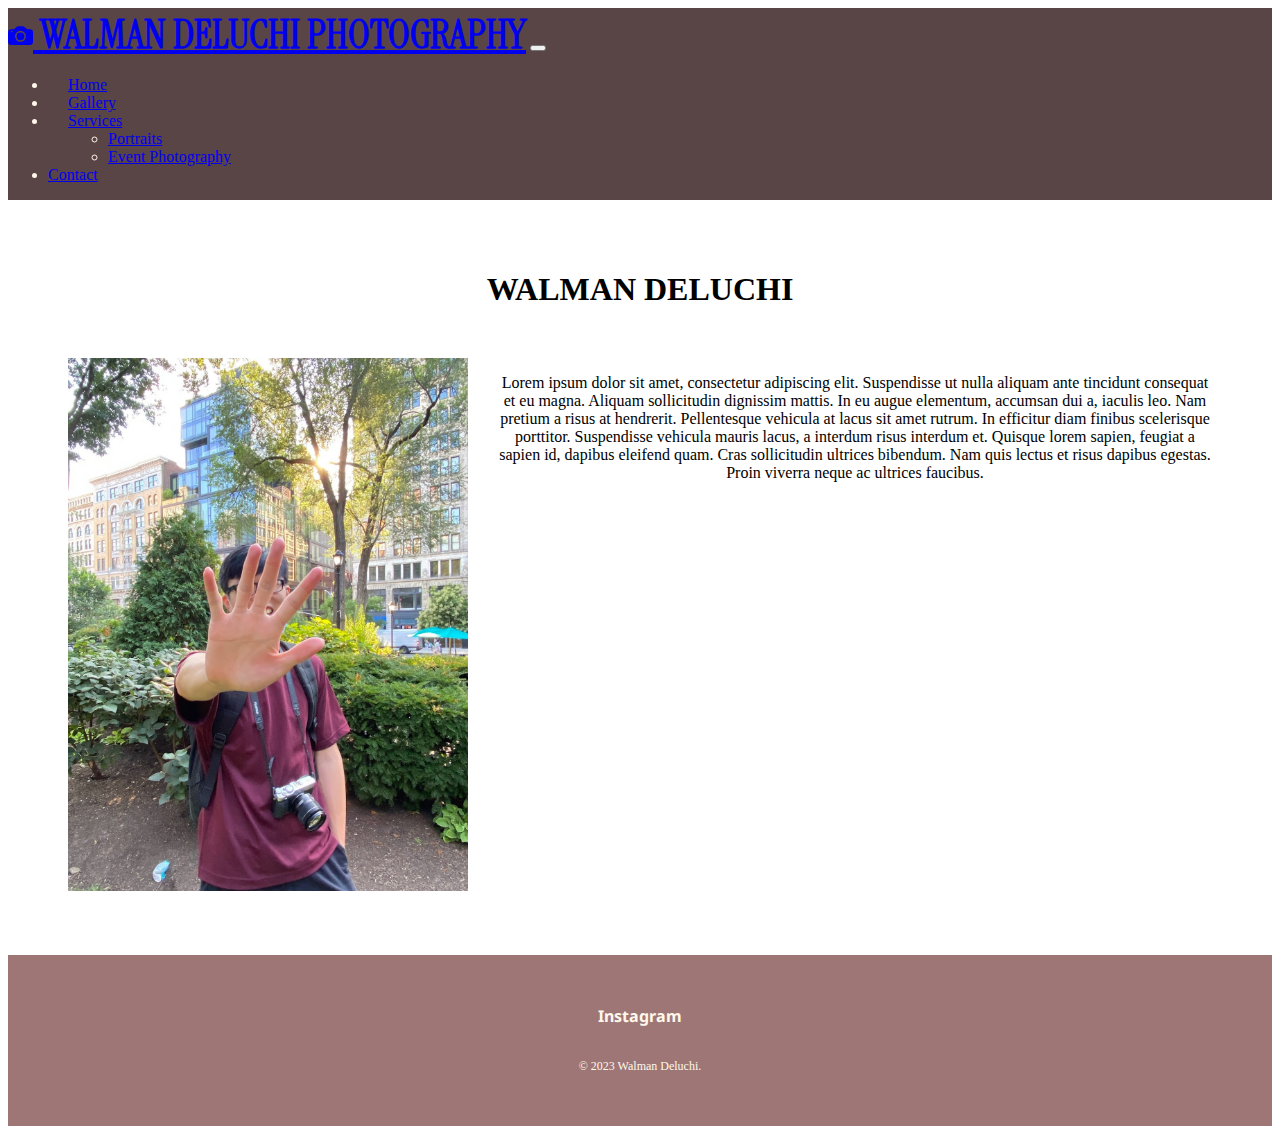
<file: index.html>
<!DOCTYPE html>
<html lang="en">
<head>
    <meta charset="UTF-8">
    <meta http-equiv="X-UA-Compatible" content="IE=edge">
    <meta name="viewport" content="width=device-width, initial-scale=1.0">
    <title>Walman Deluchi</title>

    <!-- CSS Stylesheets -->
    <link rel="stylesheet" href="./css/styles.css">

    <!-- Favicon -->
    <link rel="icon" href="favicon.ico">

    <!-- Bootstrap -->
    <link href="https://cdn.jsdelivr.net/npm/bootstrap@5.3.0-alpha3/dist/css/bootstrap.min.css" rel="stylesheet" integrity="sha384-KK94CHFLLe+nY2dmCWGMq91rCGa5gtU4mk92HdvYe+M/SXH301p5ILy+dN9+nJOZ" crossorigin="anonymous">    
    
    <!-- Google Fonts -->
    <link rel="preconnect" href="https://fonts.googleapis.com">
    <link rel="preconnect" href="https://fonts.gstatic.com" crossorigin>
    <link href="https://fonts.googleapis.com/css2?family=Instrument+Serif&family=Noto+Sans:wght@400;900&display=swap" rel="stylesheet">


</head>
<body>

<!-- Title -->
<section id="title">
<div class="container-fluid">
    <!-- Navbar -->
    <nav class="navbar navbar-expand-lg navbar-dark">
        <a class="navbar-brand" href="index.html"><svg xmlns="http://www.w3.org/2000/svg" alt="brand icon" width="25" height="25" fill="currentColor" class="bi bi-camera-fill" viewBox="0 0 16 16">
            <path d="M10.5 8.5a2.5 2.5 0 1 1-5 0 2.5 2.5 0 0 1 5 0z"/>
            <path d="M2 4a2 2 0 0 0-2 2v6a2 2 0 0 0 2 2h12a2 2 0 0 0 2-2V6a2 2 0 0 0-2-2h-1.172a2 2 0 0 1-1.414-.586l-.828-.828A2 2 0 0 0 9.172 2H6.828a2 2 0 0 0-1.414.586l-.828.828A2 2 0 0 1 3.172 4H2zm.5 2a.5.5 0 1 1 0-1 .5.5 0 0 1 0 1zm9 2.5a3.5 3.5 0 1 1-7 0 3.5 3.5 0 0 1 7 0z"/>
          </svg> WALMAN DELUCHI PHOTOGRAPHY</a>
        <button class="navbar-toggler" ="button" data-toggle="collapse" data-target="#navbarSupportedContent" aria-controls="navbarSupportedContent" aria-expanded="false" aria-label="Toggle navigation">
          <span class="navbar-toggler-icon"></span>
        </button>
      
        <div class="collapse navbar-collapse" id="navbarSupportedContent">
          <ul class="navbar-nav mr-auto">
            <li class="nav-item active">
              <a class="nav-link" href="index.html">Home</a>
            </li>
            <li class="nav-item">
              <a class="nav-link" href="./Gallery.html">Gallery</a>
            </li>
            <li class="nav-item dropdown">
              <a class="nav-link dropdown-toggle" href="#" role="button" data-bs-toggle="dropdown" aria-expanded="false">
                Services
              </a>
              <ul class="dropdown-menu">
                <li><a class="dropdown-item" href="#">Portraits</a></li>
                <li><a class="dropdown-item" href="#">Event Photography</a></li>
              </ul>
            </li>
            <li class="Contact">
                <a class="nav-link" href="./contact-me.html">Contact</a>
              </li>
        
          </ul>
        </div>
      </nav>
</div>
</section>


<!-- Intro -->
<div class="middle-container">
  <h1>WALMAN DELUCHI</h1><br>
  <div class="intro-box">
    <div class="deluchi-photo">
      <img class="deluchi" src="./Photos/deluchi.jpg" alt="deluchi.jpg">
    </div>
    
    <div class="deluchi-intro">
      <p>Lorem ipsum dolor sit amet, consectetur adipiscing elit. Suspendisse ut nulla aliquam ante tincidunt consequat et eu magna. Aliquam sollicitudin dignissim mattis. In eu augue elementum, accumsan dui a, iaculis leo. Nam pretium a risus at hendrerit. Pellentesque vehicula at lacus sit amet rutrum. In efficitur diam finibus scelerisque porttitor. Suspendisse vehicula mauris lacus, a interdum risus interdum et. Quisque lorem sapien, feugiat a sapien id, dapibus eleifend quam. Cras sollicitudin ultrices bibendum. Nam quis lectus et risus dapibus egestas. Proin viverra neque ac ultrices faucibus.</p>
    </div>
  </div>

</div>


<!-- Bootstrap JS Script -->
<script src="https://cdn.jsdelivr.net/npm/@popperjs/core@2.11.7/dist/umd/popper.min.js" integrity="sha384-zYPOMqeu1DAVkHiLqWBUTcbYfZ8osu1Nd6Z89ify25QV9guujx43ITvfi12/QExE" crossorigin="anonymous"></script>
<script src="https://cdn.jsdelivr.net/npm/bootstrap@5.3.0-alpha3/dist/js/bootstrap.min.js" integrity="sha384-Y4oOpwW3duJdCWv5ly8SCFYWqFDsfob/3GkgExXKV4idmbt98QcxXYs9UoXAB7BZ" crossorigin="anonymous"></script>

<!-- Footer -->
<footer>
<div class="bottom-container">
  <a class="footer-link" href="https://www.instagram.com/deluchi.works">Instagram</a>
  <p class="copyright">© 2023 Walman Deluchi.</p>
</div>
</footer>

</body>
</html>
</file>
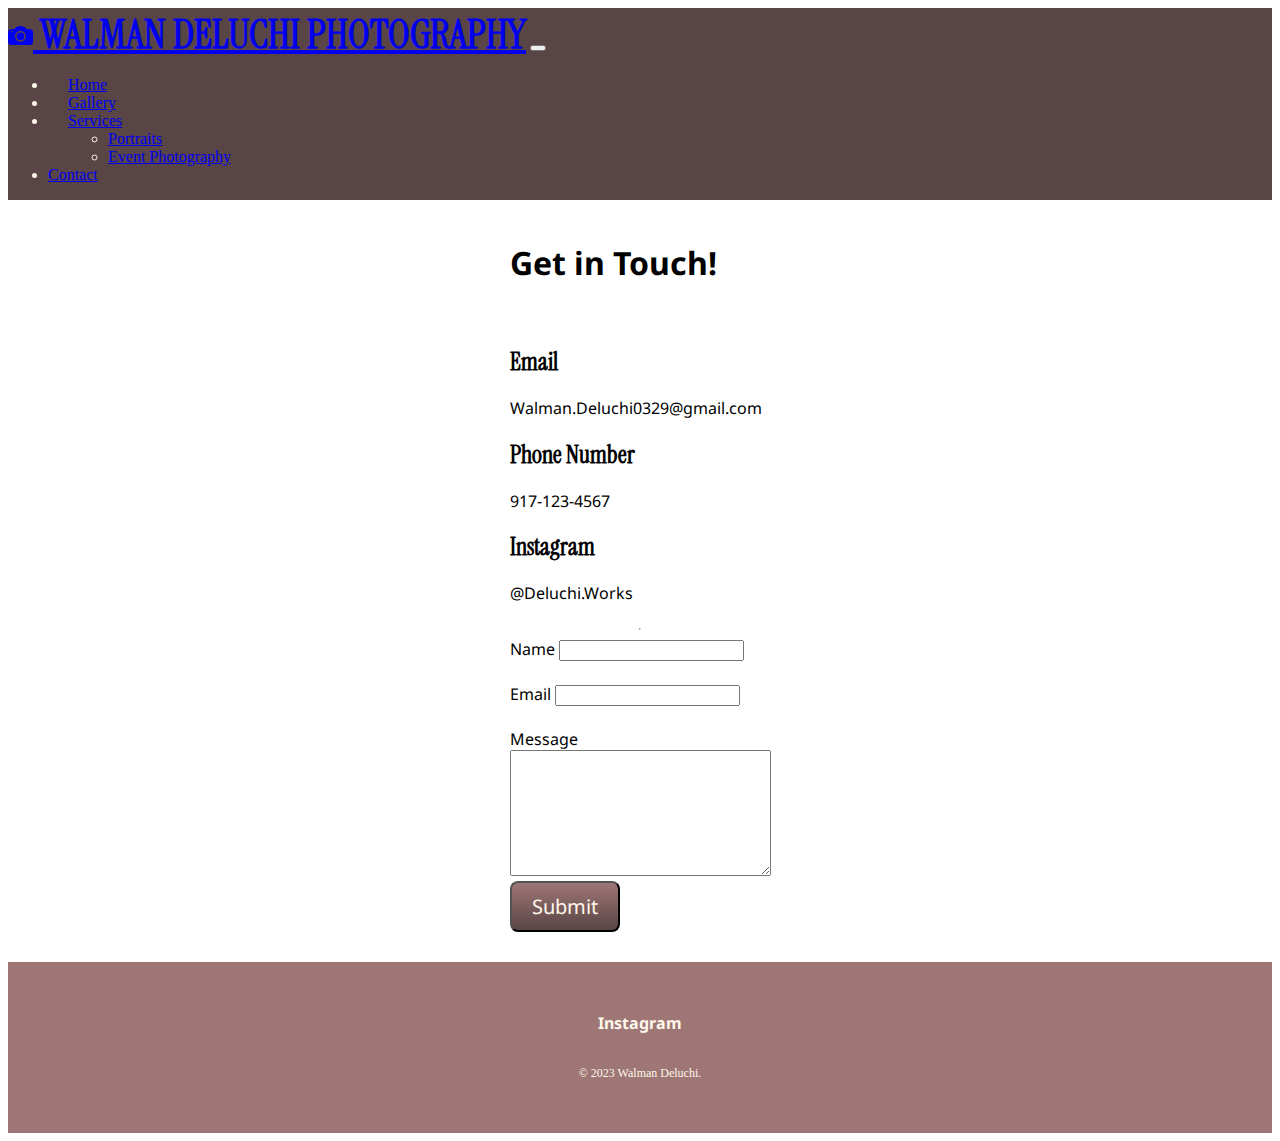
<file: contact-me.html>
<!DOCTYPE html>
<html lang="en">
<head>
    <meta charset="UTF-8">
    <meta http-equiv="X-UA-Compatible" content="IE=edge">
    <meta name="viewport" content="width=device-width, initial-scale=1.0">
    <title>Contact Me</title>
    <link rel="stylesheet" href="./css/styles.css">
    <link rel="icon" href="favicon.ico">
    <link href="https://cdn.jsdelivr.net/npm/bootstrap@5.3.0-alpha3/dist/css/bootstrap.min.css" rel="stylesheet" integrity="sha384-KK94CHFLLe+nY2dmCWGMq91rCGa5gtU4mk92HdvYe+M/SXH301p5ILy+dN9+nJOZ" crossorigin="anonymous">
    <link rel="preconnect" href="https://fonts.googleapis.com">
    <link rel="preconnect" href="https://fonts.gstatic.com" crossorigin>
    <link href="https://fonts.googleapis.com/css2?family=Instrument+Serif&family=Noto+Sans:wght@400;900&display=swap" rel="stylesheet">

</head>
<body>

<!-- Title -->
<section id="title">
<div class="container-fluid">
    <!-- Navbar -->
    <nav class="navbar navbar-expand-lg navbar-dark">
        <a class="navbar-brand" href="index.html"><svg xmlns="http://www.w3.org/2000/svg" alt="brand icon" width="25" height="25" fill="currentColor" class="bi bi-camera-fill" viewBox="0 0 16 16">
            <path d="M10.5 8.5a2.5 2.5 0 1 1-5 0 2.5 2.5 0 0 1 5 0z"/>
            <path d="M2 4a2 2 0 0 0-2 2v6a2 2 0 0 0 2 2h12a2 2 0 0 0 2-2V6a2 2 0 0 0-2-2h-1.172a2 2 0 0 1-1.414-.586l-.828-.828A2 2 0 0 0 9.172 2H6.828a2 2 0 0 0-1.414.586l-.828.828A2 2 0 0 1 3.172 4H2zm.5 2a.5.5 0 1 1 0-1 .5.5 0 0 1 0 1zm9 2.5a3.5 3.5 0 1 1-7 0 3.5 3.5 0 0 1 7 0z"/>
          </svg> WALMAN DELUCHI PHOTOGRAPHY</a>
        <button class="navbar-toggler" ="button" data-toggle="collapse" data-target="#navbarSupportedContent" aria-controls="navbarSupportedContent" aria-expanded="false" aria-label="Toggle navigation">
          <span class="navbar-toggler-icon"></span>
        </button>
      
        <div class="collapse navbar-collapse" id="navbarSupportedContent">
          <ul class="navbar-nav mr-auto">
            <li class="nav-item active">
              <a class="nav-link" href="index.html">Home</a>
            </li>
            <li class="nav-item">
              <a class="nav-link" href="./Gallery.html">Gallery</a>
            </li>
            <li class="nav-item dropdown">
              <a class="nav-link dropdown-toggle" href="#" role="button" data-bs-toggle="dropdown" aria-expanded="false">
                Services
              </a>
              <ul class="dropdown-menu">
                <li><a class="dropdown-item" href="#">Portraits</a></li>
                <li><a class="dropdown-item" href="#">Event Photography</a></li>
              </ul>
            </li>
            <li class="Contact">
                <a class="nav-link" href="./contact-me.html">Contact</a>
              </li>
        
          </ul>
        </div>
      </nav>
</div>
</section>


<div class="contact">
    <h1>Get in Touch!</h1>
    <div class="contact-info">
        <h2>Email</h2>
        <p>Walman.Deluchi0329@gmail.com</p>
        <h2>Phone Number</h2>
        <p>917-123-4567</p>
        <h2>Instagram</h2>
        <p>@Deluchi.Works</p>
    </div>
    <hr>
    <form action="mailto:walman.deluchi@gmail.com" method="post" enctype="text/plain">
        <label>Name</label>
        <input type="text" name="yourName" value=""><br><br>
        <label>Email</label>
        <input type="text" name="yourEmail" value=""><br><br>
        <label>Message</label><br>
        <textarea name="yourMessage" rows="8" cols="30"></textarea><br>
        <button class="btn btn-success">Submit</button>
    </form>
</div>

<!-- Footer -->
<footer>
  <div class="bottom-container">
      <a class="footer-link" href="https://www.instagram.com/deluchi.works">Instagram</a>
      <p class="copyright">© 2023 Walman Deluchi.</p>
  </div>
</footer>

<!-- Bootstrap JS Script -->
<script src="https://cdn.jsdelivr.net/npm/@popperjs/core@2.11.7/dist/umd/popper.min.js" integrity="sha384-zYPOMqeu1DAVkHiLqWBUTcbYfZ8osu1Nd6Z89ify25QV9guujx43ITvfi12/QExE" crossorigin="anonymous"></script>
<script src="https://cdn.jsdelivr.net/npm/bootstrap@5.3.0-alpha3/dist/js/bootstrap.min.js" integrity="sha384-Y4oOpwW3duJdCWv5ly8SCFYWqFDsfob/3GkgExXKV4idmbt98QcxXYs9UoXAB7BZ" crossorigin="anonymous"></script>

</body>


</html>
</file>
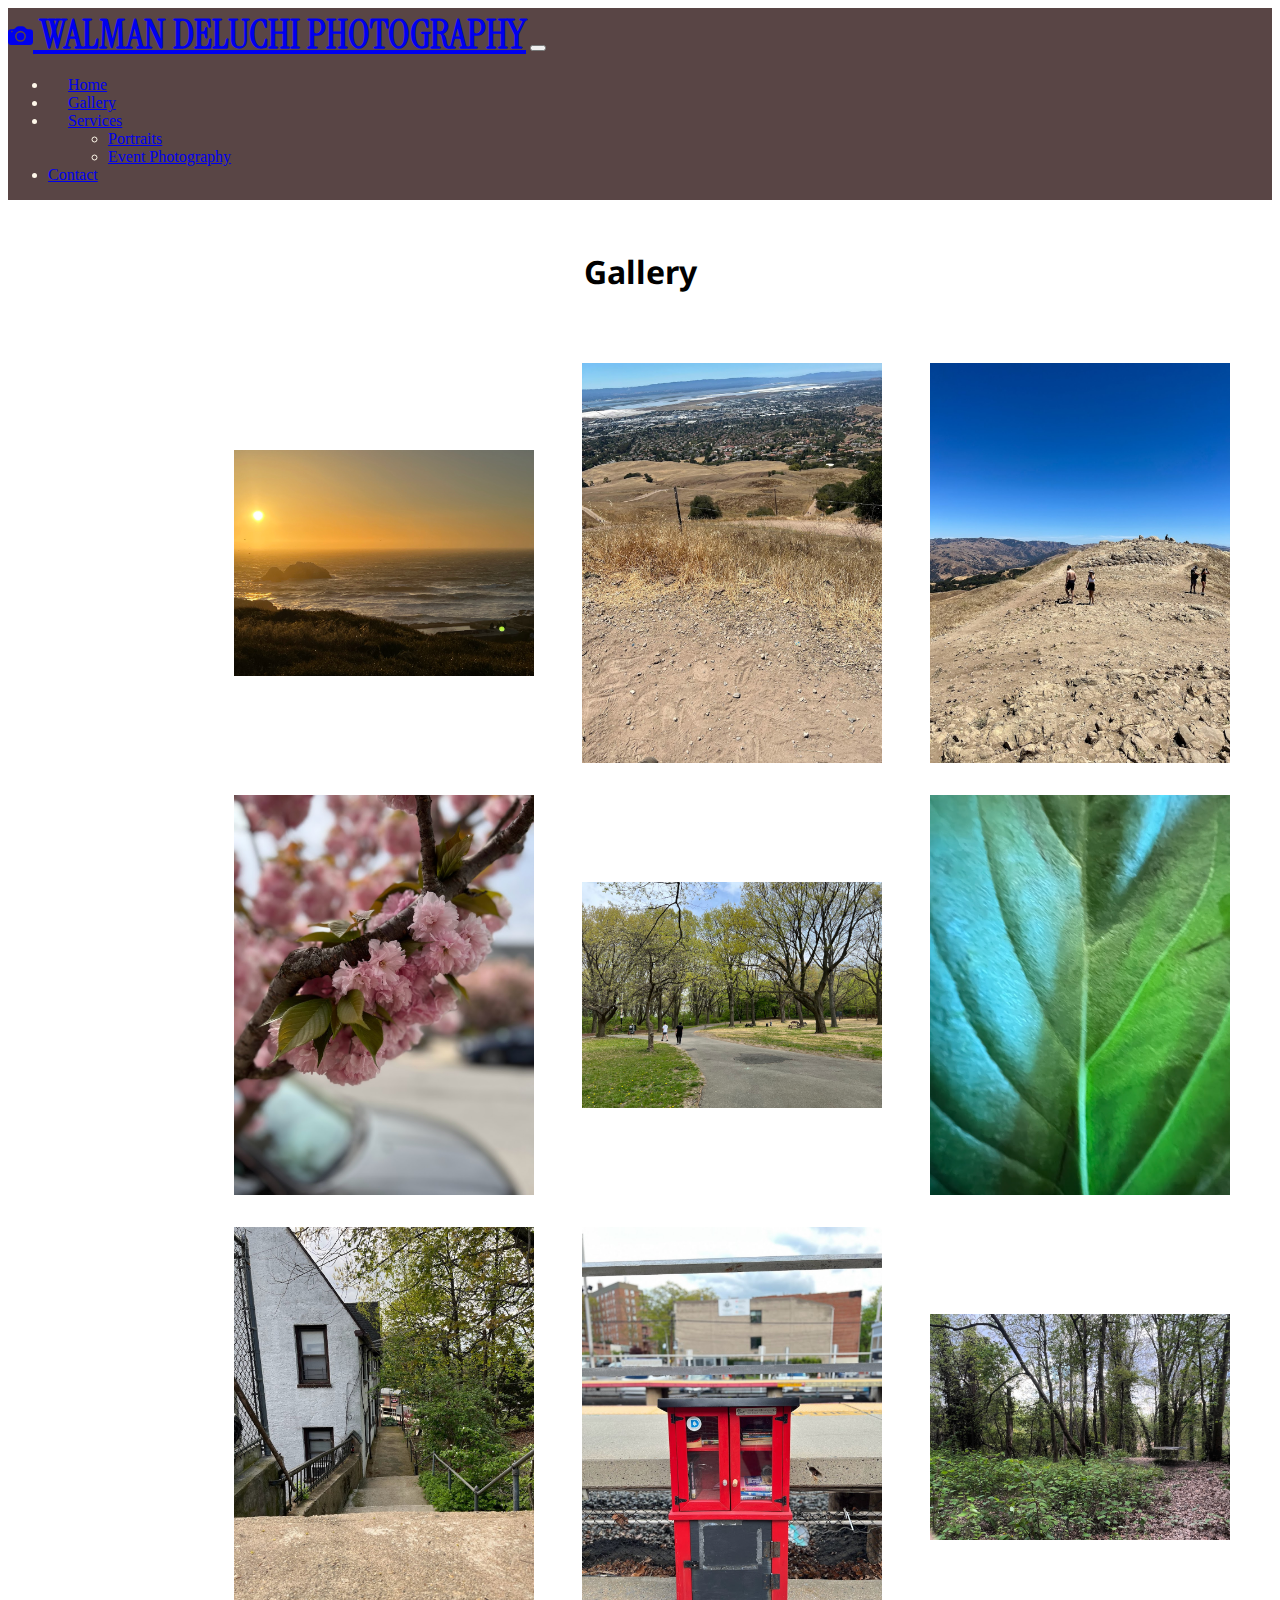
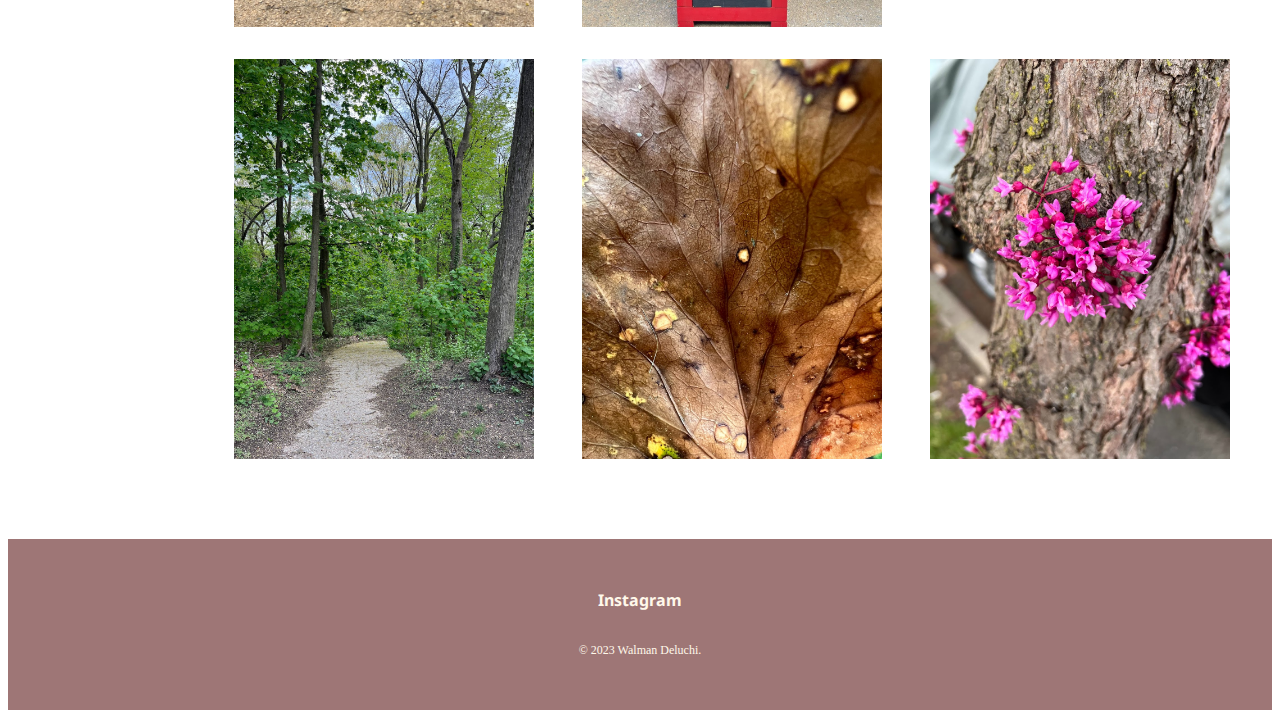
<file: Gallery.html>
<!DOCTYPE html>
<html lang="en">
  <head>
    <meta charset="UTF-8">
    <meta http-equiv="X-UA-Compatible" content="IE=edge">
    <meta name="viewport" content="width=device-width, initial-scale=1.0">
    <title>Walman Deluchi</title>

    <!-- CSS Stylesheets -->
    <link rel="stylesheet" href="./css/styles.css">

    <!-- Favicon -->
    <link rel="icon" href="favicon.ico">

    <!-- Bootstrap -->
    <link href="https://cdn.jsdelivr.net/npm/bootstrap@5.3.0-alpha3/dist/css/bootstrap.min.css" rel="stylesheet" integrity="sha384-KK94CHFLLe+nY2dmCWGMq91rCGa5gtU4mk92HdvYe+M/SXH301p5ILy+dN9+nJOZ" crossorigin="anonymous">
    
    <!-- Google Fonts -->
    <link rel="preconnect" href="https://fonts.googleapis.com">
    <link rel="preconnect" href="https://fonts.gstatic.com" crossorigin>
    <link href="https://fonts.googleapis.com/css2?family=Instrument+Serif&family=Noto+Sans:wght@400;900&display=swap" rel="stylesheet">


  </head>

<body>

<!-- Title -->
<section id="title">
  <div class="container-fluid">
    <!-- Navbar -->
    <nav class="navbar navbar-expand-lg navbar-dark">
        <a class="navbar-brand" href="index.html"><svg xmlns="http://www.w3.org/2000/svg" alt="brand icon" width="25" height="25" fill="currentColor" class="bi bi-camera-fill" viewBox="0 0 16 16">
            <path d="M10.5 8.5a2.5 2.5 0 1 1-5 0 2.5 2.5 0 0 1 5 0z"/>
            <path d="M2 4a2 2 0 0 0-2 2v6a2 2 0 0 0 2 2h12a2 2 0 0 0 2-2V6a2 2 0 0 0-2-2h-1.172a2 2 0 0 1-1.414-.586l-.828-.828A2 2 0 0 0 9.172 2H6.828a2 2 0 0 0-1.414.586l-.828.828A2 2 0 0 1 3.172 4H2zm.5 2a.5.5 0 1 1 0-1 .5.5 0 0 1 0 1zm9 2.5a3.5 3.5 0 1 1-7 0 3.5 3.5 0 0 1 7 0z"/>
          </svg> WALMAN DELUCHI PHOTOGRAPHY</a>
        <button class="navbar-toggler" ="button" data-toggle="collapse" data-target="#navbarSupportedContent" aria-controls="navbarSupportedContent" aria-expanded="false" aria-label="Toggle navigation">
          <span class="navbar-toggler-icon"></span>
        </button>
      
        <div class="collapse navbar-collapse" id="navbarSupportedContent">
          <ul class="navbar-nav mr-auto">
            <li class="nav-item active">
              <a class="nav-link" href="index.html">Home</a>
            </li>
            <li class="nav-item">
              <a class="nav-link" href="./Gallery.html">Gallery</a>
            </li>
            <li class="nav-item dropdown">
              <a class="nav-link dropdown-toggle" href="#" role="button" data-bs-toggle="dropdown" aria-expanded="false">
                Services
              </a>
              <ul class="dropdown-menu">
                <li><a class="dropdown-item" href="#">Portraits</a></li>
                <li><a class="dropdown-item" href="#">Event Photography</a></li>
              </ul>
            </li>
            <li class="Contact">
                <a class="nav-link" href="./contact-me.html">Contact</a>
            </li>
          
            </ul>
          </div>
        </nav>
  </div>
  </section>

<!-- Gallery -->
<div class="gallery">
    <h1>Gallery</h1>
    <div class="collection">
        <div class="photos">
            <img class="sample" src="./Photos/IMG_2476.jpg" alt="photo">
            <img class="sample" src="./Photos/IMG_2949.jpg" alt="photo">
            <img class="sample" src="./Photos/IMG_3006.jpg" alt="photo">
            <img class="sample" src="./Photos/IMG_3647.jpg" alt="photo">
            <img class="sample" src="./Photos/IMG_3648.jpg" alt="photo">
            <img class="sample" src="./Photos/IMG_3650.jpg" alt="photo">
            <img class="sample" src="./Photos/IMG_3655.jpg" alt="photo">
            <img class="sample" src="./Photos/IMG_3656.jpg" alt="photo">
            <img class="sample" src="./Photos/IMG_3657.jpg" alt="photo">
            <img class="sample" src="./Photos/IMG_3659.jpg" alt="photo">
            <img class="sample" src="./Photos/IMG_3660.jpg" alt="photo">
            <img class="sample" src="./Photos/IMG_3663.jpg" alt="photo">
        </div>
    </div>

</div>

<!-- Bootstrap JS Script -->
<script src="https://cdn.jsdelivr.net/npm/@popperjs/core@2.11.7/dist/umd/popper.min.js" integrity="sha384-zYPOMqeu1DAVkHiLqWBUTcbYfZ8osu1Nd6Z89ify25QV9guujx43ITvfi12/QExE" crossorigin="anonymous"></script>
<script src="https://cdn.jsdelivr.net/npm/bootstrap@5.3.0-alpha3/dist/js/bootstrap.min.js" integrity="sha384-Y4oOpwW3duJdCWv5ly8SCFYWqFDsfob/3GkgExXKV4idmbt98QcxXYs9UoXAB7BZ" crossorigin="anonymous"></script>

<!-- Footer -->
<footer>
  <div class="bottom-container">
    <a class="footer-link" href="https://www.instagram.com/deluchi.works">Instagram</a>
    <p class="copyright">© 2023 Walman Deluchi.</p>
  </div>
</footer>
</body>

</html>
</file>
<file: css/styles.css>
/* Main Page CSS */
#title {
    background-color: #594545;
    color: #FFF8EA;
}

body {
    height: 100%;
    display: grid;
    grid-template-rows: 1fr auto;
}


div > h2 {
    font-family: 'Instrument Serif', serif;
}

.contact {
    display: grid;
    align-items: center;
    justify-content: center;
    font-family: 'Noto Sans', sans-serif;
}

.navbar-brand {
    font-family: 'Instrument Serif', serif;
    font-size: 2.5rem;
    font-weight: bold;
}

.nav-item {
    padding: 0 20px;
}

.middle-container {
    text-align: center;
    padding: 50px;
}

.intro-box {
    display: flex;
    gap: 30px;
    padding: 10px;
}

.deluchi {
    width: 400px;
}



/* Footer */


.bottom-container {
    margin-top: auto;
    text-align: center;
    background-color: #9E7676;
    padding: 50px 0 20px;
}

.footer-link {
    color: #FFF8EA;
    font-weight: bold;
    font-family: 'Noto Sans', sans-serif;
    margin: 10px 20px;
    text-decoration: none;
}

.footer-link:hover {
    color: #815B5B;
}

.copyright {
    font-size: 0.75rem;
    color: #FFF8EA;
    padding: 20px 0;
}


/* Contact CSS */

.contact {
    margin: 20px;
}

.contact-info {
    margin-top: 20px;
}


.btn {
    background: #594545;
    background-image: -webkit-linear-gradient(top, #9E7676, #594545);
    background-image: -moz-linear-gradient(top, #9E7676, #594545);
    background-image: -ms-linear-gradient(top, #9E7676, #594545);
    background-image: -o-linear-gradient(top, #9E7676, #594545);
    background-image: linear-gradient(to bottom, #9E7676, #594545);
    -webkit-border-radius: 8;
    -moz-border-radius: 8;
    border-radius: 8px;
    font-family: 'Noto Sans', sans-serif;
    color: #FFF8EA;
    font-size: 20px;
    padding: 10px 20px 10px 20px;
    text-decoration: none;
    margin-bottom: 10px;
}

.btn:hover {
    background: #FFF8EA;
    background-image: -webkit-linear-gradient(top, #FFF8EA, #9E7676);
    background-image: -moz-linear-gradient(top, #FFF8EA, #9E7676);
    background-image: -ms-linear-gradient(top, #FFF8EA, #9E7676);
    background-image: -o-linear-gradient(top, #FFF8EA, #9E7676);
    background-image: linear-gradient(to bottom, #FFF8EA, #9E7676);
    text-decoration: none;
}


/* Gallery CSS */

.collection {
    margin: 0 auto;

}

.photos {
    width: 80%;
    display: grid;
    margin: 0 auto;
    grid-template-columns: 1fr 1fr 1fr;
    grid-template-rows: 1fr 1fr 1fr 1fr;
    align-items: center;
    gap: 2rem;
    padding-bottom: 100px;
}

.sample {
    width: 300px;
    position: relative;
    top: 20px;
    left: 100px;
}

.gallery > h1 {
    font-family: 'Noto Sans', sans-serif;
    margin: 50px;
    text-align: center;
}
</file>
